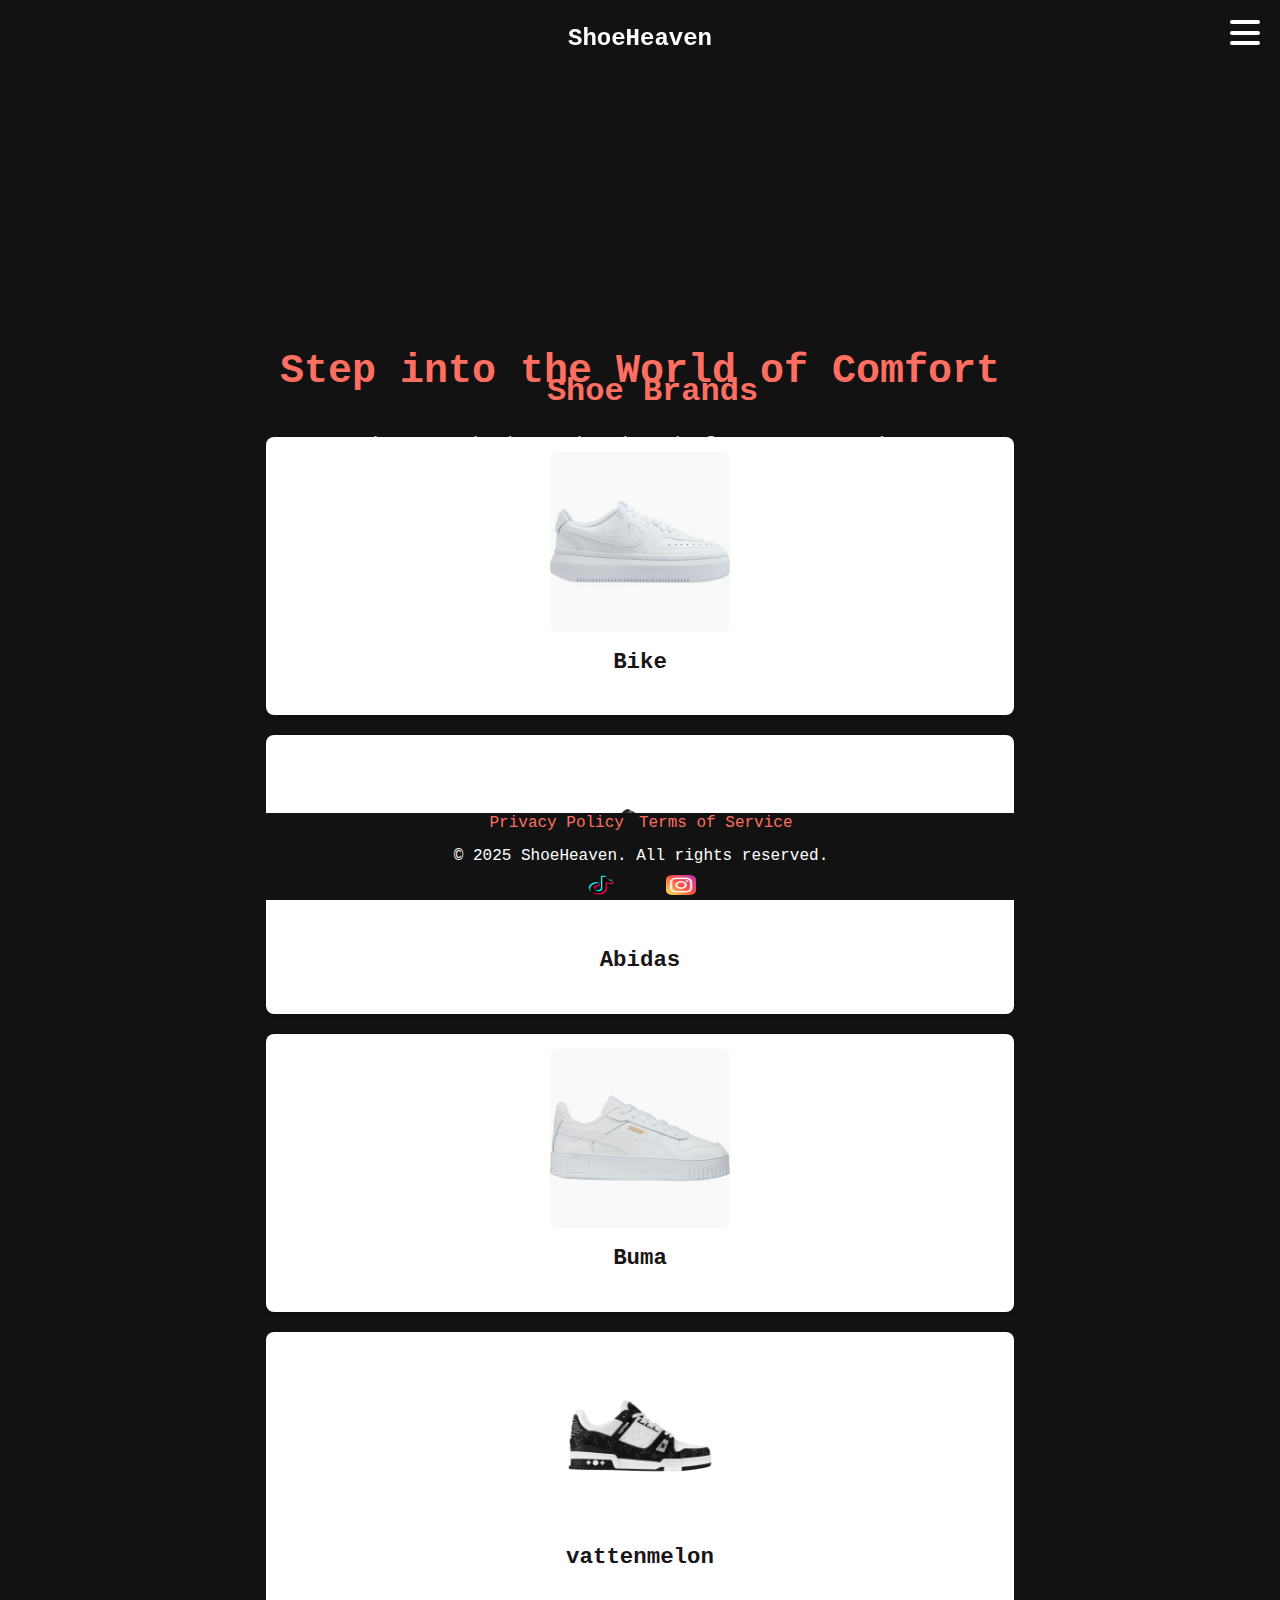
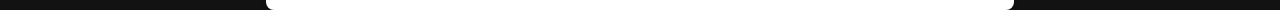
<file: index.html>
<!DOCTYPE html>
<html lang="en">
<head>
    <meta charset="UTF-8">
    <meta name="viewport" content="width=device-width, initial-scale=1.0">
    <title>ShoeHeaven</title>
    <link rel="stylesheet" href="style.css">
    <script src="script.js" defer></script>
    <link rel="icon" href="favicon.ico" type="image/x-icon">
</head>
<body>
    <header>
        <div class="ScrollContainer">
            <h1 id="title">ShoeHeaven</h1>
            <nav>
                <div id="menu" class="hamburger-menu" onclick="toggleMenu()">
                    <div class="line"></div>
                    <div class="line"></div>
                    <div class="line"></div>
                </div>
                <div id="dropdown-menu" class="dropdown-menu hidden">
                    <ul>
                        <li><a href="#">Account</a></li>
                        <li><a href="#">Orders</a></li>
                        <li><a href="#">Settings</a></li>
                        <li><a href="#">Logout</a></li>
                    </ul>
                </div>
            </nav>
        </div>
        <div class="hero">
            <h2>Step into the World of Comfort</h2>
            <p>Discover the best shoe brands for every occasion.</p>
        </div>
    </header>
    <main>
        <section class="brands-section">
            <h2>Shoe Brands</h2>
            <div class="brands-container">
                <div class="brand">
                    <a href="Bike.html">
                        <img src="bike.avif" alt="Nike">
                        <p>Bike</p>
                    </a>
                </div>
                <div class="brand">
                    <a href="Abidas.html">
                        <img src="Abidas.png" alt="Adidas">
                        <p>Abidas</p>
                    </a>
                </div>
                <div class="brand">
                    <a href="Buma.html">
                        <img src="buma.avif" alt="Adidas">
                        <p>Buma</p>
                    </a>
                </div>
                <div class="brand">
                    <a href="vattenmelon.html">
                        <img src="vattenmelon.png" alt="Adidas">
                        <p>vattenmelon</p>
                    </a>
                </div>
                <!-- Lägg till fler märken -->
            </div>
        </section>
    </main>

    <footer>
        <div class="footer-links">
            <a href="#">Privacy Policy</a>
            <a href="#">Terms of Service</a>
        </div>
        <p>&copy; 2025 ShoeHeaven. All rights reserved.</p>
        <div class="social-icons">
            <a href="https://www.tiktok.com/@yusuf_allu"><img src="tiktok.png" alt="Tiktok"></a>
            <a href="https://www.instagram.com/yusuf_allu/"><img src="instagram.png" alt="Instagram"></a>
        </div>
    </footer>
</body>
</html>
</file>
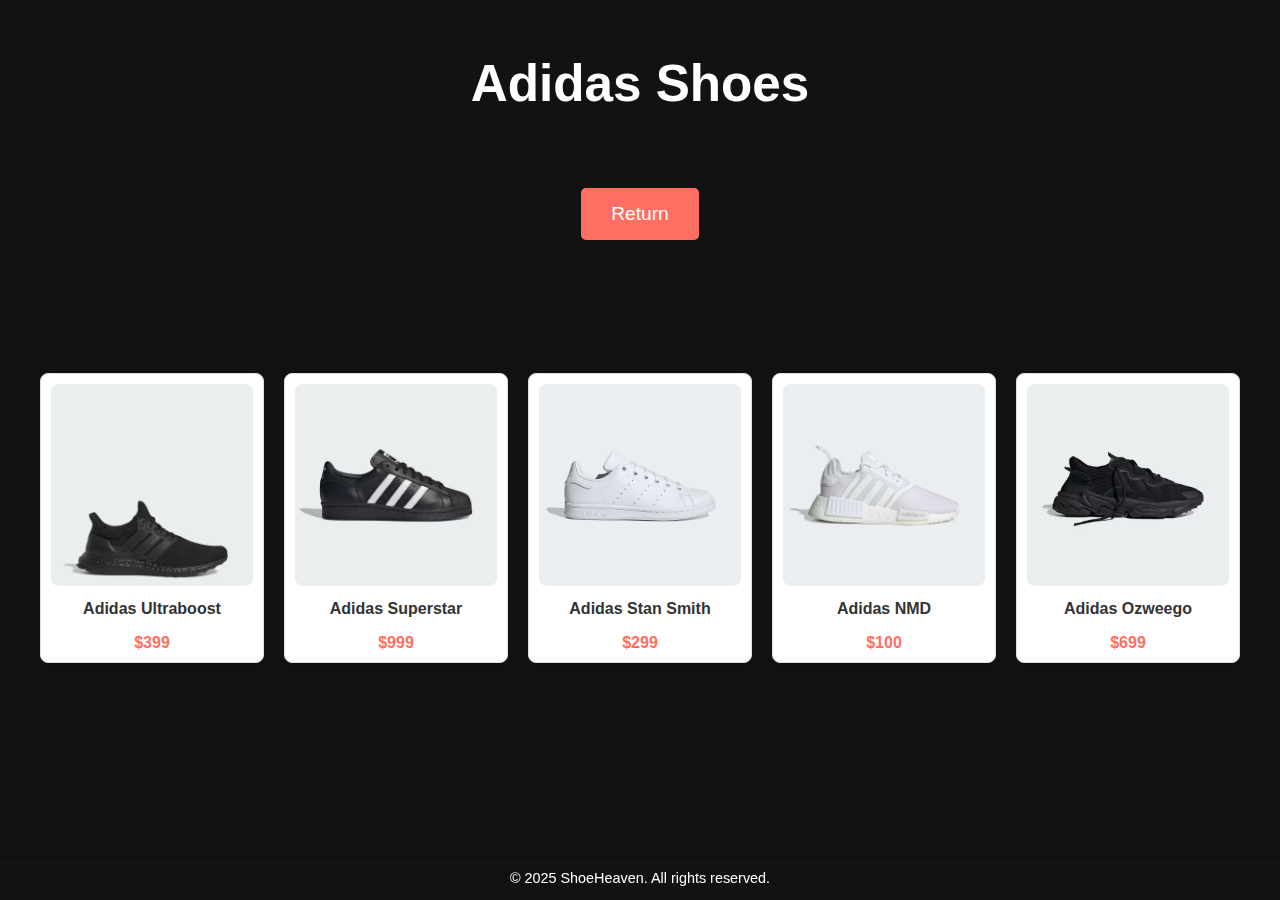
<file: Abidas.html>
<!DOCTYPE html>
<html lang="en">
<head>
    <meta charset="UTF-8">
    <meta name="viewport" content="width=device-width, initial-scale=1.0">
    <title>Adidas Shoes</title>
    <link rel="stylesheet" href="StyleShoeSites.css">
</head>
<body>
    <header>
        <h1>Adidas Shoes</h1>
    </header>
    <main>
        <div class="return">
            <a href="index.html">Return</a>
        </div>
        <section class="brands-section">
            <h2>Explore Adidas Shoes</h2>
            <div class="brands-container">
                <div class="brand">
                    <a href="#">
                        <img src="adidas ultraboost.avif" alt="Adidas Ultraboost">
                        <p>Adidas Ultraboost</p>
                        <span class="price">$399</span>
                    </a>
                </div>
                <div class="brand">
                    <a href="#">
                        <img src="adidas superstar.avif" alt="Adidas Superstar">
                        <p>Adidas Superstar</p>
                        <span class="price">$999</span>
                        
                    </a>
                </div>
                <div class="brand">
                    <a href="#">
                        <img src="adidas stan smith.avif" alt="Adidas Stan Smith">
                        <p>Adidas Stan Smith</p>
                        <span class="price">$299</span>
                    </a>
                </div>
                <div class="brand">
                    <a href="#">
                        <img src="adidas NMD.avif" alt="Adidas NMD">
                        <p>Adidas NMD</p>
                        <span class="price">$100</span>
                    </a>
                </div>
                <div class="brand">
                    <a href="#">
                        <img src="adidas ozweego.avif" alt="Adidas Ozweego">
                        <p>Adidas Ozweego</p>
                        <span class="price">$699</span>
                    </a>
                </div>
            </div>
        </section>
    

    
    </main>
    <footer>
        <p>&copy; 2025 ShoeHeaven. All rights reserved.</p>
    </footer>
</body>
</html>
</file>
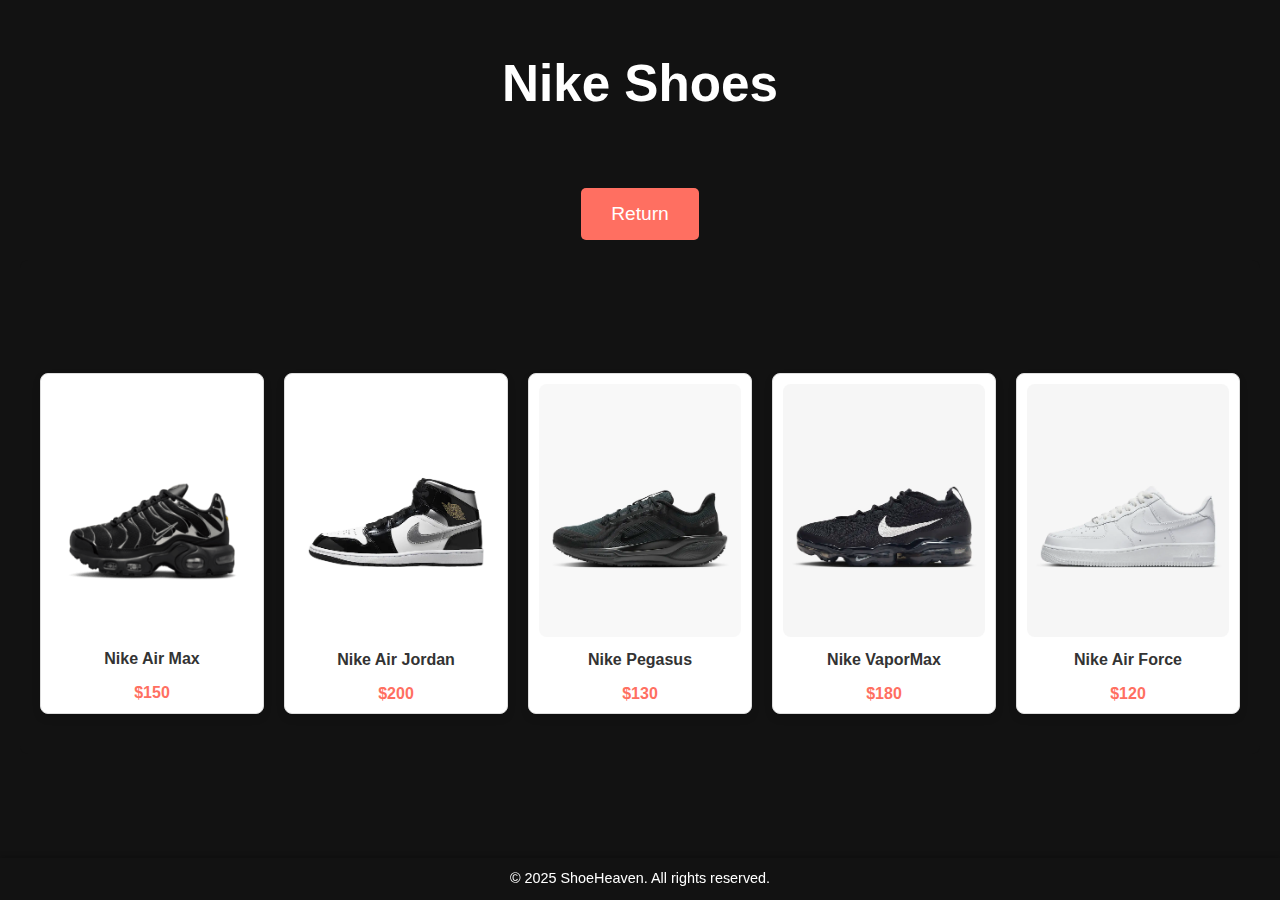
<file: Bike.html>
<!DOCTYPE html>
<html lang="en">
<head>
    <meta charset="UTF-8">
    <meta name="viewport" content="width=device-width, initial-scale=1.0">
    <title>Nike Shoes</title>
    <link rel="stylesheet" href="StyleShoeSites.css">
</head>
<body>
    <header>
        <h1>Nike Shoes</h1>
    </header>
    <main>
        <div class="return">
            <a href="index.html">Return</a>
        </div>
        <section class="brands-section">
            <h2>Explore Nike Shoes</h2>
            <div class="brands-container">
                <div class="brand">
                    <a href="#">
                        <img src="nike air max.png" alt="Nike Air Max">
                        <p>Nike Air Max</p>
                        <span class="price">$150</span>
                    </a>
                </div>
                <div class="brand">
                    <a href="#">
                        <img src="nike air jordan.png" alt="Nike Air Jordan">
                        <p>Nike Air Jordan</p>
                        <span class="price">$200</span>
                    </a>
                </div>
                <div class="brand">
                    <a href="#">
                        <img src="nike pegasus.png" alt="Nike Pegasus">
                        <p>Nike Pegasus</p>
                        <span class="price">$130</span>
                    </a>
                </div>
                <div class="brand">
                    <a href="#">
                        <img src="nike vapormax.png" alt="Nike VaporMax">
                        <p>Nike VaporMax</p>
                        <span class="price">$180</span>
                    </a>
                </div>
                <div class="brand">
                    <a href="#">
                        <img src="nike airforce.png" alt="Nike Air Force">
                        <p>Nike Air Force</p>
                        <span class="price">$120</span>
                    </a>
                </div>
            </div>
        </section>
    </main>
    <footer>
        <p>&copy; 2025 ShoeHeaven. All rights reserved.</p>
    </footer>
</body>
</html>
</file>
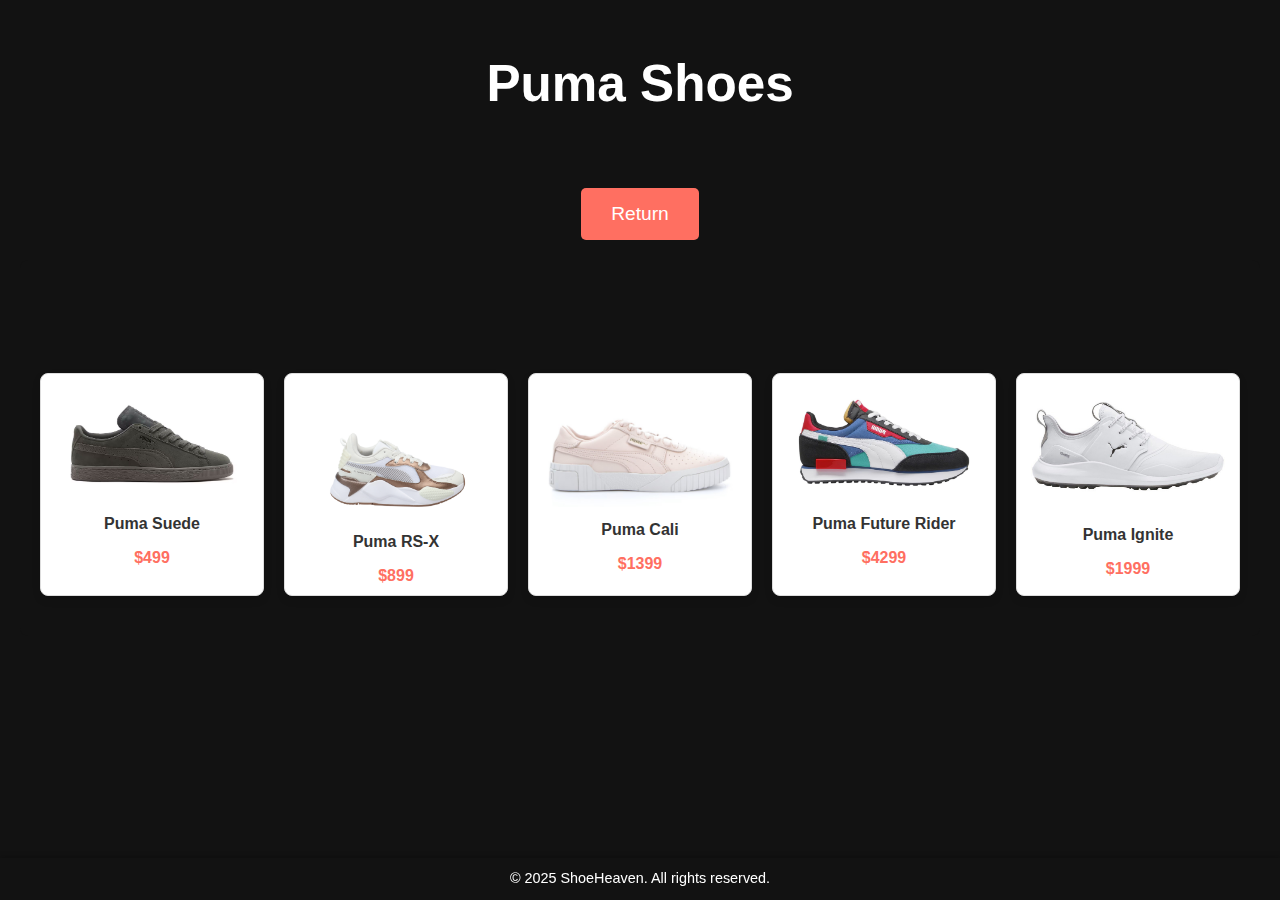
<file: Buma.html>
<!DOCTYPE html>
<html lang="en">
<head>
    <meta charset="UTF-8">
    <meta name="viewport" content="width=device-width, initial-scale=1.0">
    <title>Puma Shoes</title>
    <link rel="stylesheet" href="StyleShoeSites.css">
</head>
<body>
    <header>
        <h1>Puma Shoes</h1>
    </header>
    <main>
        <div class="return">
            <a href="index.html">Return</a>
        </div>
        <section class="brands-section">
            <h2>Explore Puma Shoes</h2>
            <div class="brands-container">
                <div class="brand">
                    <a href="#">
                        <img src="puma suede.jpg" alt="Puma Suede">
                        <p>Puma Suede</p>
                        <span class="price">$499</span>
                    </a>
                </div>
                <div class="brand">
                    <a href="#">
                        <img src="puma RS-X.png" alt="Puma RS-X">
                        <p>Puma RS-X</p>
                        <span class="price">$899</span>
                    </a>
                </div>
                <div class="brand">
                    <a href="#">
                        <img src="puma Cali.png" alt="Puma Cali">
                        <p>Puma Cali</p>
                        <span class="price">$1399</span>
                    </a>
                </div>
                <div class="brand">
                    <a href="#">
                        <img src="puma futre rider.jpg" alt="Puma Future Rider">
                        <p>Puma Future Rider</p>
                        <span class="price">$4299</span>
                    </a>
                </div>
                <div class="brand">
                    <a href="#">
                        <img src="puma ignite.jpg" alt="Puma Ignite">
                        <p>Puma Ignite</p>
                        <span class="price">$1999</span>
                    </a>
                </div>
            </div>
        </section>
    
    
    </main>
    <footer>
        <p>&copy; 2025 ShoeHeaven. All rights reserved.</p>
    </footer>
</body>
</html>
</file>
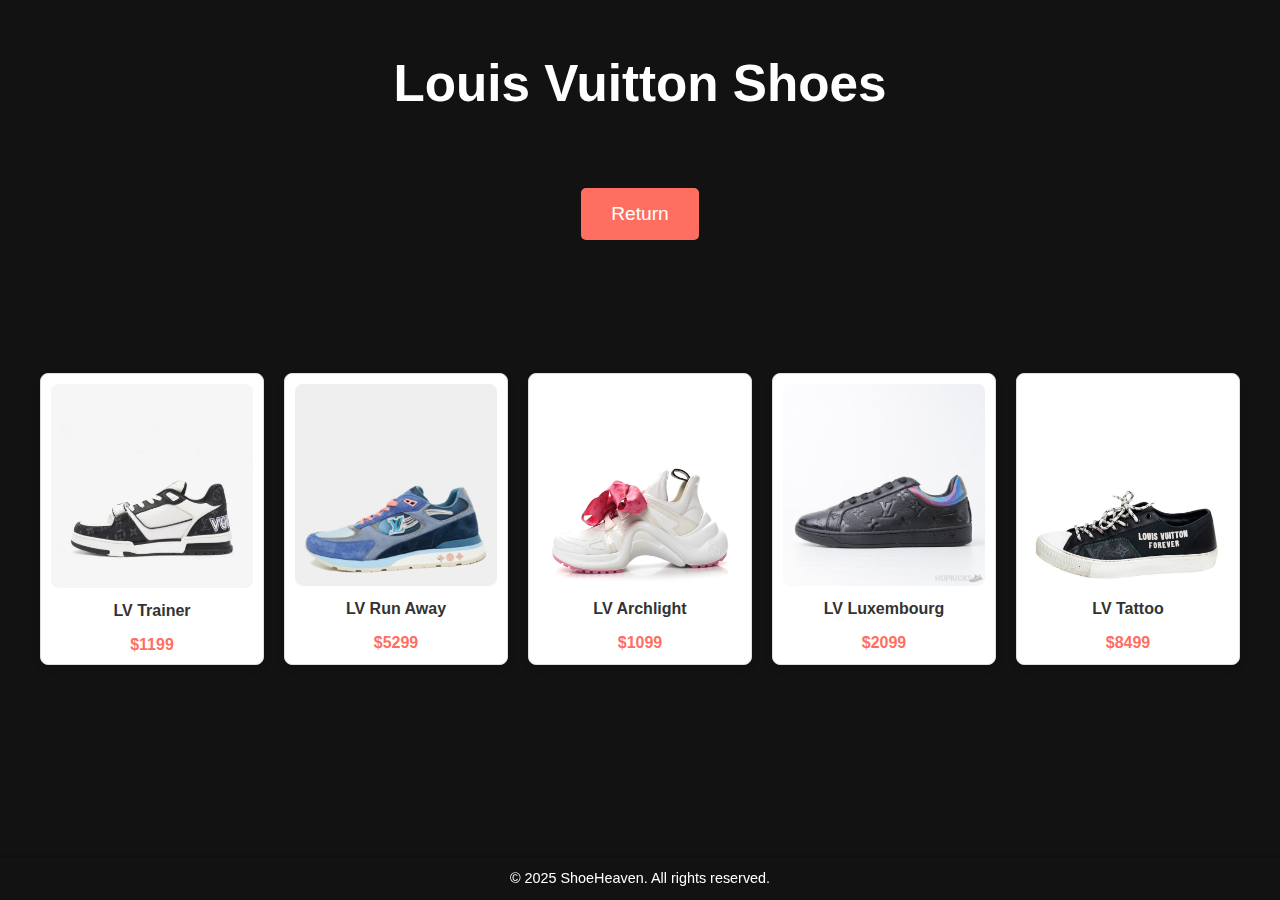
<file: vattenmelon.html>
<!DOCTYPE html>
<html lang="en">
<head>
    <meta charset="UTF-8">
    <meta name="viewport" content="width=device-width, initial-scale=1.0">
    <title>Louis Vuitton Shoes</title>
    <link rel="stylesheet" href="StyleShoeSites.css">
</head>
<body>
    <header>
        <h1>Louis Vuitton Shoes</h1>
    </header>
    <main>
        <div class="return">
            <a href="index.html">Return</a>
        </div>
        <section class="brands-section">
            <h2>Explore Louis Vuitton Shoes</h2>
            <div class="brands-container">
                <div class="brand">
                    <a href="#">
                        <img src="lv trainer.jpg" alt="LV Trainer">
                        <p>LV Trainer</p>
                        <span class="price">$1199</span>
                    </a>
                </div>
                <div class="brand">
                    <a href="#">
                        <img src="lv run away.jpg" alt="LV Run Away">
                        <p>LV Run Away</p>
                        <span class="price">$5299</span>
                    </a>
                </div>
                <div class="brand">
                    <a href="#">
                        <img src="lv archlight.jpg" alt="LV Archlight">
                        <p>LV Archlight</p>
                        <span class="price">$1099</span>
                    </a>
                </div>
                <div class="brand">
                    <a href="#">
                        <img src="lv luxembourg.jpg" alt="LV Luxembourg">
                        <p>LV Luxembourg</p>
                        <span class="price">$2099</span>
                    </a>
                </div>
                <div class="brand">
                    <a href="#">
                        <img src="lv tattoo.jpg" alt="LV Tattoo">
                        <p>LV Tattoo</p>
                        <span class="price">$8499</span>
                    </a>
                </div>
            </div>
        </section>

    </main>
    <footer>
        <p>&copy; 2025 ShoeHeaven. All rights reserved.</p>
    </footer>
</body>
</html>
</file>
<file: style.css>
/* body style */
body {
    font-family: 'Courier New', Courier, monospace;
    font-size: 6.5rem;
    margin-bottom: 1300px;
    background-color: #121212; /* Mörk bakgrundsfärg */
    color: white;
    height: 130vh;
    margin: 0;
    padding: 0;
    display: flex;
    flex-direction: column;
}

/* Header style */
.ScrollContainer {
    display: grid;
    justify-content: center;
    align-items: center;
    background-color: #121212;
    position: sticky;
    top: 0;
}


#title {
    transition: font-size 1s ease, opacity 0.5s ease;
    color: white;
    position: fixed;
    top: 10%;
    left: 50%; 
    transform: translate(-50%, -50%);
    margin: 20px 0;
}


#menu {
    position: fixed;
    top: 20px;
    right: 20px;
    width: 30px;
    height: 25px;
    display: flex;
    flex-direction: column;
    justify-content: space-between;
    cursor: pointer;
}

#menu .line {
    width: 100%;
    height: 4px;
    background-color: white;
    border-radius: 2px;
    transition: background-color 0.3s ease;
}

#menu:hover .line {
    background-color: gray;
}



/* Dropdown menu container */
.dropdown-menu {
    position: absolute;
    top: 60px;
    right: 20px;
    background-color: white;
    border: 1px solid #ddd;
    border-radius: 8px;
    box-shadow: 0 2px 5px rgba(0, 0, 0, 0.2);
    padding: 5px;
    z-index: 1000;
    display: none;
    width: 150px;
}

/* Dropdown menu items */
.dropdown-menu ul {
    list-style: none;
    margin: 0;
    padding: 0;
}

.dropdown-menu ul li {
    margin: 3px 0;
}

.dropdown-menu ul li a {
    color: black;
    text-decoration: none;
    font-size: 0.8rem;
    padding: 5px;
    display: block; 
    text-align: left;
    transition: background-color 0.3s ease, color 0.3s ease;
}

.dropdown-menu ul li a:hover {
    background-color: #f0f0f0;
    color: black;
}

/* Show the dropdown menu */
.dropdown-menu.visible {
    display: block;
}


.hero {
    display: flex;
    flex-direction: column;
    justify-content: center;
    align-items: center;
    text-align: center; 
    height: 60vh; 
    margin: 0; 
    padding: 50px 0; 
}


.hero h2 {
    font-size: 2.5rem; 
    line-height: 1.4; 
    margin-bottom: 10px; 
    text-align: center;
    color: #ff6f61; 
}

.hero p {
    font-size: 1.2rem; 
    line-height: 1.6; 
    margin-bottom: 10px; 
    text-align: center; 
    color: #e0e0e0;
}


.hero a {
    margin-top: 100px;
}


.brands-section {
    display: flex;
    flex-direction: column;
    justify-content: center;
    align-items: center;
    text-align: center;
    margin-top: 20px;
    font-size: 1rem; 
    padding: 20px; 
    color: #ff6f61;
    height: 15vh;
}

.brands-section h2 {
    font-size: 3rem; 
    margin-left: 25px; 
}

.brands-container {
    display: grid; 
    justify-content: center; 
    flex-wrap: wrap; 
    gap: 15px; 
    margin-top: 20px; 
    grid-template-columns: repeat(2, 1fr); 
}

.brand {
    background-color: white; 
    color: black; 
    border-radius: 8px; 
    padding: 15px;
    width: 200px;
    text-align: center;
    box-shadow: 0 2px 5px rgba(0, 0, 0, 0.1);
    transition: transform 0.3s ease, box-shadow 0.3s ease;
}

.brand img {
    width: 100%;
    height: auto;
    border-radius: 8px; 
    transition: transform 0.3s ease, box-shadow 0.3s ease;

}

.brand img:hover {
    transform: scale(1.1);
    box-shadow: 0 4px 8px rgba(0, 0, 0, 0.2);
}

.brand p {
    margin-top: 10px;
    font-size: 1.4rem;
    font-weight: bold;
    color: #1a1515;
    line-height: 1.4;
    text-align: center; 
    text-decoration: none;
}

.brand a {
    text-decoration: none;
}


.brand:hover {
    transform: scale(1.05);
}



footer {
    position: fixed;
    bottom: 0; 
    width: 100%;
    height: auto;
    background-color: #121212;
    color: white; 
    font-size: 0.8rem; 
    padding: 10px 15px; 
    z-index: 1000;
    display: flex; 
    justify-content: space-between;
    align-items: center; 
    flex-wrap: wrap; 
}

footer p {
    font-size: 1rem;
    margin: 0;
    text-align: center;
    flex-grow: 1;
}
footer .footer-links {
    display: flex;
    gap: 15px;
    flex-wrap: wrap; 
    justify-content: flex-start; 
}

footer .footer-links a {
    font-size: 1rem;
    color: #ff6f61;
    text-decoration: none;
    transition: color 0.3s ease;
}

footer .footer-links a:hover {
    color: #ff3b2f;
    text-decoration: underline;
}

footer .social-icons {
    display: flex;
    gap: 50px;
    justify-content: flex-end;
    align-items: center;
    margin-right: 100px;
}

footer .social-icons a img {
    width: 30px;
    height: 20px;
    transition: transform 0.3s ease;
}

footer .social-icons a img:hover {
    transform: scale(1.2); /* Slightly enlarge on hover */
}




/* General Mobile Styles */
@media (max-width: 1560px) {
    body {
        margin-top: 20px ;
        height: 155vh;
        padding: 50px;
    }

    header h1 {
        font-size: 1.5rem;
        margin-top: 50px;
    }

    .brand {
        width: 100%;
        padding: 10px;
        margin: 5px;
        font-size: 0.8rem;
    }

    .brand img {
        width: 25%;
        height: auto;
    }

    .brands-container {
        display: grid;
        grid-template-columns: 1fr; /* Show 1 item per row on smaller screens */
        gap: 20px; /* Add spacing between items */
        justify-items: center; /* Center items horizontally */
        margin-top: 2px; /* Add spacing above the grid */
    }
    .brands-section {
        font-size: 1rem;
        padding: 1px;
        margin-top: 100px;
        margin-bottom: 5px;
        gap: 5px;
    }
    .brand {
        width: 90%; /* Make the brand cards take up most of the screen width */
        padding: 15px;
        margin: 0 auto; /* Center the cards horizontally */
        font-size: 1rem; /* Adjust font size for better readability */
    }

    .brands-section h2 {
        font-size: 2rem; /* Adjust the heading size for smaller screens */
        margin-bottom: 20px; /* Add spacing below the heading */
    }

    .hero {
        font-size: 1.5rem;
        margin-bottom: 100px;
    }
    #title {
        font-size: 1.5rem;
        top: 2%; /* Flytta ner titeln ännu mer */
        transform: translate(-50%, -50%); /* Center alignment */
    }

    footer {
        flex-direction: column;
        align-items: center;
        padding: 1px;
        margin-right: 100px ;
    }

    footer .footer-links {
        justify-content: center;
        margin-bottom: 10px;
        margin-right: 100px ;
    }

    footer .social-icons {
        justify-content: center;
        margin-top: 10px;
        margin-right: 100px ;
    }

    footer p {
        margin-top: 5px;
        margin-right: 100px;
    }
}


@keyframes fadeIn {
    from {
        opacity: 0;
        transform: translateY(20px);
    }
    to {
        opacity: 1;
        transform: translateY(0);
    }
}
</file>
<file: StyleShoeSites.css>
/* General Styling */
body {
    font-family: Arial, sans-serif;
    margin: 0;
    padding: 0;
    background-color: #121212; /* Light background for contrast */
    color: #333; /* Dark text for readability */
    height: 100%;
    max-height: 140vh;
    margin: 0 auto;
    overflow-x: hidden; /* Prevent horizontal scroll */
}

header {
    background-color: #121212; /* Nike-themed color */
    color: white;
    padding: 20px 0;
    text-align: center;
    font-size: 2vw;
    font-weight: bold;
}


.return{
    display: inline-block;
    padding: 15px 30px; /* Adjust padding for a larger button */
    background-color: #ff6f61; /* Button background color */
    border-radius: 5px; /* Rounded corners */
    font-size: 1.2rem; /* Font size for better visibility */
    text-align: center; /* Center-align text */
    margin: 20px auto; /* Center the button horizontally and add spacing */
    display: block; /* Make it a block element for centering */
    width: fit-content; /* Adjust width to fit the content */
    transition: background-color 0.3s ease; /* Smooth hover effect */
    }

.return a{
    color: white; /* White text color for the link */
    text-decoration: none; /* Remove underline from the link */
}

    

.return:hover {
    background-color: #ff3b2f; /* Change color on hover */
}


img {
    max-width: 100%;
    height: auto;
    border-radius: 8px; /* Rounded corners for images */
}

/* Brands Section */
.brands-section {
    padding: 40px 20px;
    text-align: center;
    background-color: #121212; /* White background for the section */
    margin: 20px auto;
    max-width: 1200px; /* Limit the width for better readability */
    border-radius: 8px; /* Rounded corners */
}

.brands-section h2 {
    font-size: 2rem;
    margin-top: 10px;
    color: #121212; /* Nike-themed color */
}

/* Brands Container */
.brands-container {
    display: grid;
    grid-template-columns: repeat(auto-fit, minmax(200px, 1fr)); /* Responsive grid */
    gap: 20px; /* Space between items */
    justify-items: center; /* Center items horizontally */
}

/* Individual Brand Cards */
.brand {
    background-color: #ffffff;
    border: 1px solid #ddd; /* Subtle border for separation */
    border-radius: 8px;
    box-shadow: 0 4px 8px rgba(0, 0, 0, 0.1); /* Subtle shadow for depth */
    overflow: hidden; /* Ensure content stays inside the card */
    transition: transform 0.3s ease, box-shadow 0.3s ease; /* Smooth hover effect */
    text-align: center;
    padding: 10px;
}

.brand img {
    width: 100%;
    height: auto;
    border-radius: 8px;
    transition: transform 0.3s ease; /* Smooth zoom effect on hover */
}

.brand p {
    margin-top: 10px;
    font-size: 1rem;
    font-weight: bold;
    color: #333;
}

.brand:hover {
    transform: scale(1.05); /* Slight zoom on hover */
    box-shadow: 0 8px 16px rgba(0, 0, 0, 0.2); /* Stronger shadow on hover */
}

.brand img:hover {
    transform: scale(1.1); /* Slight zoom effect on the image */
}


.brand .price {
    display: block; /* Ensure the price is on its own line */
    margin-top: 5px; /* Add spacing above the price */
    font-size: 1rem; /* Adjust font size */
    font-weight: bold; /* Make the price bold */
    color: #ff6f61; /* Use a standout color for the price */
    text-align: center; /* Center-align the price */
}


.brand a {
    text-decoration: none; /* Remove underline from links */
    color: #333; /* Dark text for readability */
}


footer {
    position: fixed; /* Keep the footer fixed at the bottom */
    bottom: 0; /* Place it at the bottom */
    width: 100%; /* Full width */
    background-color: #121212; /* Match background color */
    color: white; /* White text for contrast */ /* Small text size */
    box-shadow: 0 -2px 5px rgba(0, 0, 0, 0.2); /* Subtle shadow above the footer */
    align-items: center; /* Center items vertically */    background-color: #121212;
    text-align: center;
    padding: 10px 0;
    font-size: 0.9rem;
    margin-top: 20px;
}

footer p {
    font-size: 0.9rem; /* Slightly increase font size */
    line-height: 1.5; /* Add line height for better readability */
    margin: 0; /* Add spacing around the text */
}

@media (max-width: 768px) {


    .brands-container {
        grid-template-columns: repeat(2, 1fr); /* Show 2 items per row */
    }

    header {
        font-size: 1.5rem; /* Smaller header for mobile */
    }
}
</file>
